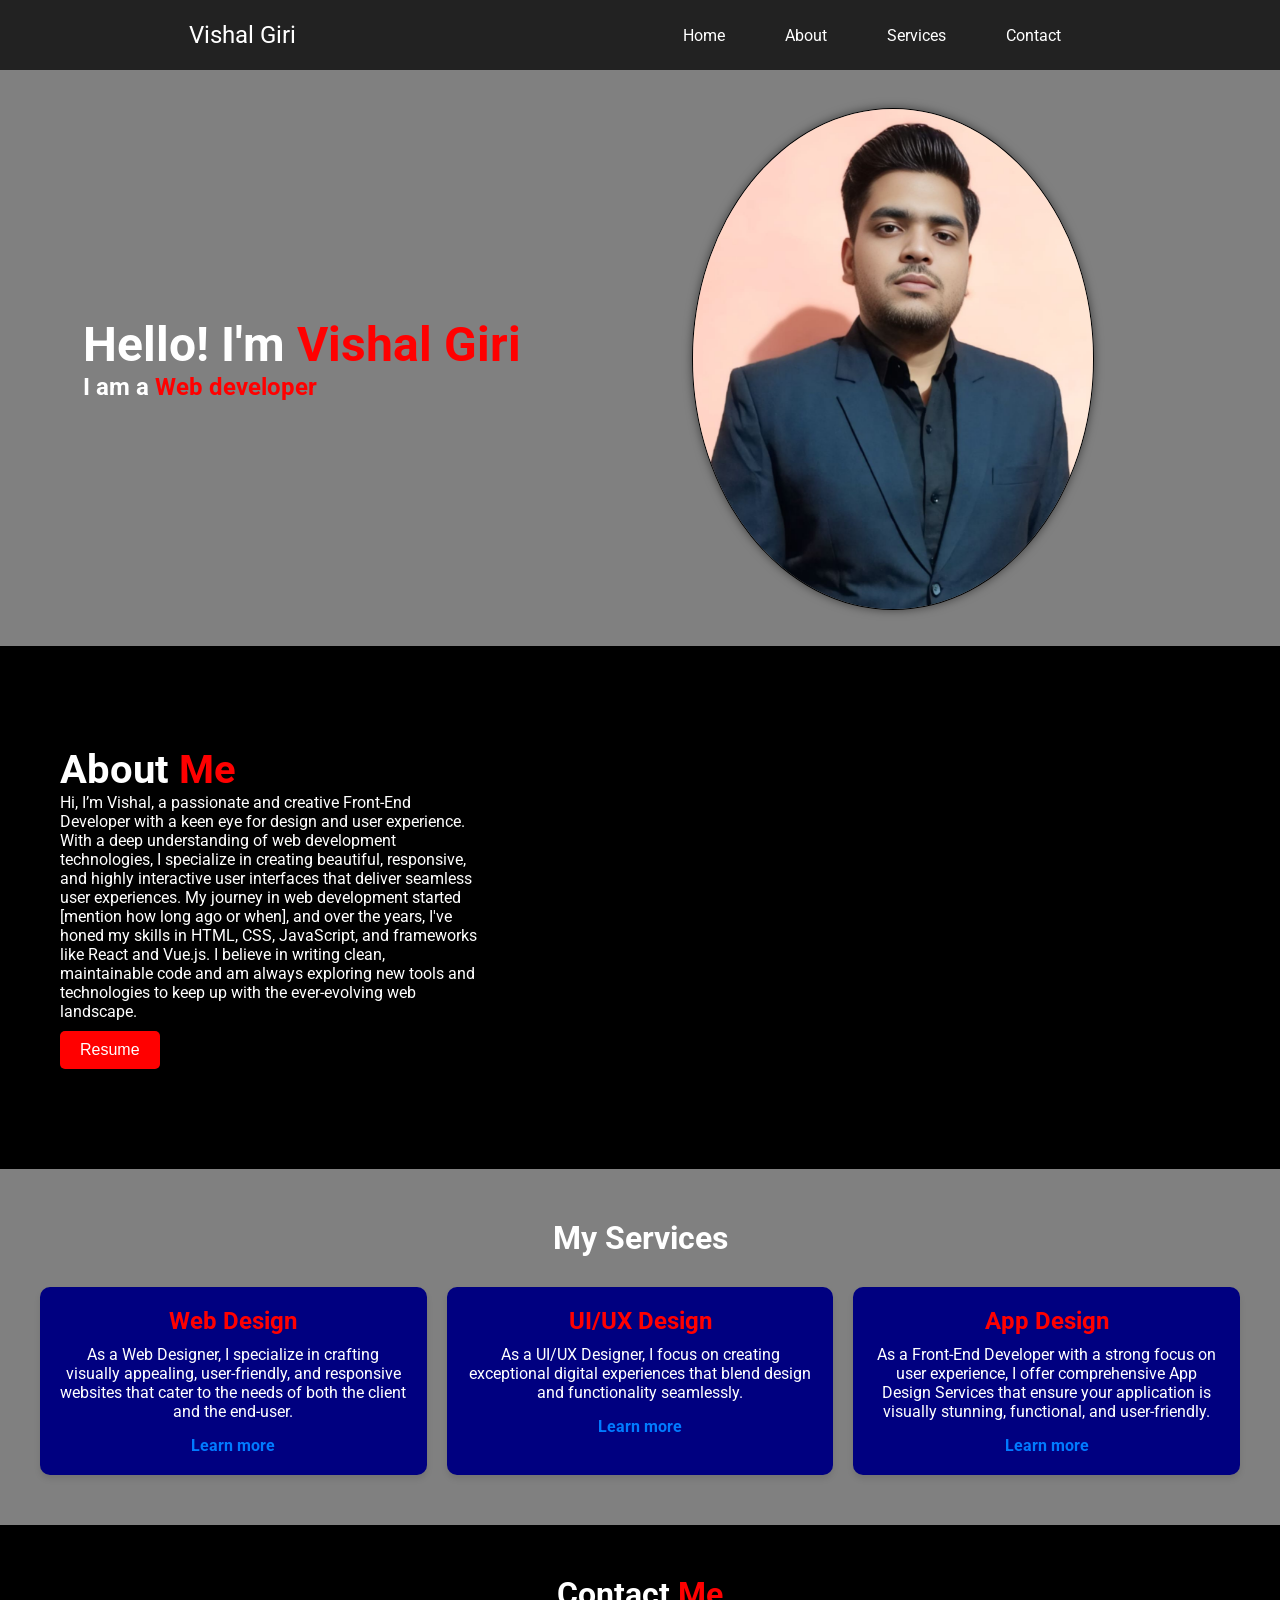
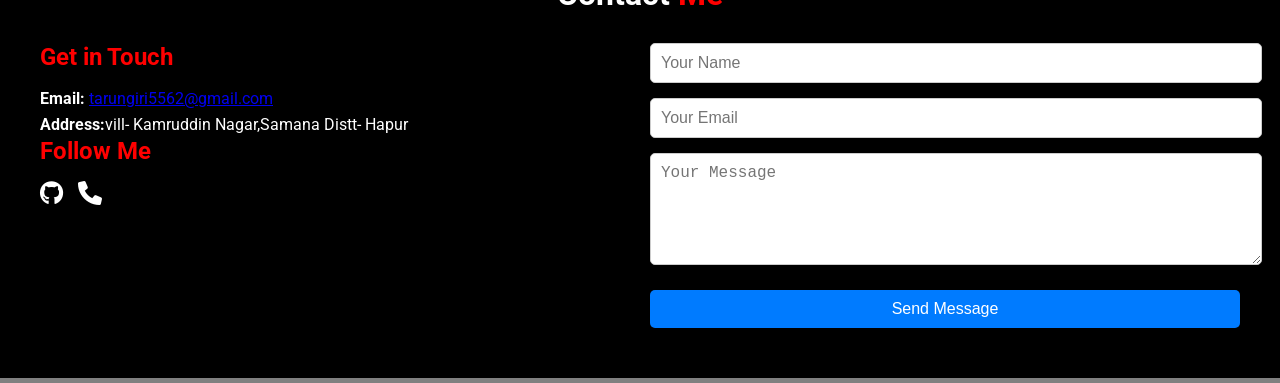
<file: Assignment 1/index.html>
<!DOCTYPE html>
<html lang="en">
  <head>
    <meta charset="UTF-8" />
    <meta name="viewport" content="width=device-width, initial-scale=1.0" />
    <title>Vishal Portfolio</title>
    <link rel="preconnect" href="https://fonts.googleapis.com">
<link rel="preconnect" href="https://fonts.gstatic.com" crossorigin>
<link href="https://fonts.googleapis.com/css2?family=Lato:wght@100;400;700&family=Montserrat:ital,wght@0,100..900;1,100..900&family=Roboto:ital,wght@0,100;0,300;0,400;0,500;0,700;0,900;1,100;1,300;1,400;1,500;1,700;1,900&display=swap" rel="stylesheet">
    <link
      rel="stylesheet"
      href="https://cdnjs.cloudflare.com/ajax/libs/font-awesome/6.0.0-beta3/css/all.min.css"
    />
    <style>
      * {
        margin: 0;
        padding: 0;
      }
      body {
        font-family: roboto, sans-serif;
        color: white;
        background-color: grey;
      }
      nav {
        display: flex;
        justify-content: space-around;
        align-items: center;
        background-color: #222;
        padding: 10px;
        height: 50px;
      }
      nav ul {
        list-style: none;
        display: flex;
      }
      .nav-link:hover {
        color: red;
        transition: 0.3 ease-in-out;
      }
      nav ul li {
        margin: 30px;
        justify-content: flex-end;
      }
      .nav-link {
        color: white;
        text-decoration: none;
      }
      .left {
        font-size: 1.5rem;
      }
      .home-section {
        display: flex;
        align-items: center;
        justify-content: space-around;
        margin: 33px 0;
      }
      .home-section h1 {
        font-size: 2rem;
      }
      .home-left-section {
        font-size: 1.7rem;
      }
      .home-section span {
        color: red;
      }
      .home-right-section {
        display: flex;
        margin-top: 30px;
      }
      .home-right-section img {
        width: 300px;
        height: 300px;
        border-radius: 100%;
      }
      #about {
        padding: 80px 0;
        color: #222;
        background-color: black;
      }
      .about-col-1 {
        width: 50%;
        padding: 20px;
        background-color: black;
        color: white;
        flex-basis: 35%;
        text-align: left;
        
      }
      .about-col-1 h1 {
        font-size: 2.5rem;
      }

      .about-col-1 span {
        color: red;
      }

     
      

      #services {
        padding: 50px 20px;
        background-color: grey;
      }
      .container {
        max-width: 1200px;
        margin: auto;
        text-align: center;
      }
      .sub-title {
        font-size: 2rem;
        margin-bottom: 30px;
        color: white;
      }
      .sub-tilte span {
        color: red;
      }
      .services-list {
        display: flex;
        justify-content: space-between;
        flex-wrap: wrap;
        gap: 20px;
      }
      .services-list div {
        flex: 1;
        min-width: 300px;
        background: navy;
        padding: 20px;
        border-radius: 10px;
        box-shadow: 0 4px 6px rgba(0, 0, 0, 0.1);
      }
      .services-list h2 {
        font-size: 1.5rem;
        color: red;
        margin-bottom: 10px;
      }
      .services-list p {
        font-size: 1rem;
        color: white;
        margin-bottom: 15px;
      }
      .services-list a {
        text-decoration: none;
        color: #007bff;
        font-weight: bold;
      }
      .services-list a:hover {
        text-decoration: underline;
      }
      #contact {
        padding: 50px 20px;
        background-color: black;
      }
      .container {
        max-width: 1200px;
        margin: auto;
        text-align: center;
      }
      .contact-sub-title {
        font-size: 2rem;
        margin-bottom: 30px;
        color: white;
      }
      .contact-sub-title span {
        color: red;
      }
      .row {
        display: flex;
        flex-wrap: wrap;
        gap: 20px;
        justify-content: space-between;
      }
      .contact-info,
      .contact-form {
        flex: 1;
        min-width: 300px;
      }
      .contact-info {
        text-align: left;
      }
      .contact-info h3 {
        font-size: 1.5rem;
        color: red;
        margin-bottom: 15px;
      }
      .contact-info p {
        font-size: 1rem;
        color: white;
        line-height: 1.6;
      }
      .social-links {
        display: flex;
        gap: 15px;
        margin-top: 15px;
      }
      .social-links a {
        color: white;
        font-size: 1.5rem;
        text-decoration: none;
        transition: color 0.3s ease;
      }
      .social-links a:hover {
        color: red;
      }
      .contact-form form {
        display: flex;
        flex-direction: column;
        gap: 15px;
      }
      .contact-form input,
      .contact-form textarea {
        width: 100%;
        padding: 10px;
        border: 1px solid #ccc;
        border-radius: 5px;
        font-size: 1rem;
      }
      .contact-form button {
        padding: 10px 20px;
        background: #007bff;
        color: white;
        border: none;
        border-radius: 5px;
        font-size: 1rem;
        cursor: pointer;
      }
      .contact-form button:hover {
        background: #0056b3;
      }
      button{
        margin-top: 10px;
        padding: 10px 20px;
        background: red;
        color: white;
        border: none;
        border-radius: 5px;
        font-size: 1rem;
        cursor: pointer;
        transition: background 0.3s ease;
      

      }
      .about-text h1{
        font-size: 3rem;
        
      }
      .main-image{
        height: 500px;
        width: 500px;
       
       
        padding: 5px;

      }
      .main-image img{
        width: 400px;
        height: 500px;
        border-radius: 50%;
        object-fit: cover;
        box-shadow: 0 0 10px rgba(0, 0, 0, 0.5);
        border: 1px solid black ;;
        border-radius: 50%;
        box-shadow: yellow;
        
      }
    </style>
  </head>
  <body>
    <header>
      <nav>
        <div class="left">Vishal Giri</div>
        <div class="Right">
          <ul>
            <li class="nav-item">
              <a href="#home-section" class="nav-link">Home</a>
            </li>
            <li class="nav-item">
              <a href="#about" class="nav-link">About</a>
            </li>
            <li class="nav-item">
              <a href="#services" class="nav-link">Services</a>
            </li>
            <li class="nav-item">
              <a href="#contact" class="nav-link">Contact</a>
            </li>
          </ul>
        </div>
      </nav>
    </header>
    <section class="home-section flex">
          <div class="about-text">
            <h1>Hello! I'm <span>Vishal Giri</span></h1>
            <h2>I am a <span> Web developer</h2>
          </div>
          <div class="main-image">
           <img src="giri.jpeg" alt="">
        </div>
    </section>
    <div id="about">
      <div class="container">
        <div class="row">
          <!-- About Content -->
          <div class="about-col-1">
            <h1>About <span>Me</span></h1>
            <p>
              Hi, I’m Vishal, a passionate and creative Front-End
              Developer with a keen eye for design and user experience. With a
              deep understanding of web development technologies, I specialize
              in creating beautiful, responsive, and highly interactive user
              interfaces that deliver seamless user experiences. My journey in
              web development started [mention how long ago or when], and over
              the years, I've honed my skills in HTML, CSS, JavaScript, and
              frameworks like React and Vue.js. I believe in writing clean,
              maintainable code and am always exploring new tools and
              technologies to keep up with the ever-evolving web landscape.<br>
              <button>Resume</button>
            </p>
          </div>

          <!-- Tab Section -->
          <div class="about-col-2">
            
            </div>

            <!-- Tab Contents -->
            
            
            
          </div>
        </div>
      </div>
    </div>

    <div id="services">
      <div class="container">
        <h1 class="sub-title">My <span>Services</span></h1>
        <div class="services-list">
          <!-- Service 1 -->
          <div>
            <h2>Web Design</h2>
            <p>
              As a Web Designer, I specialize in crafting visually appealing,
              user-friendly, and responsive websites that cater to the needs of
              both the client and the end-user.
            </p>
            <a href="#">Learn more</a>
          </div>
          <!-- Service 2 -->
          <div>
            <h2>UI/UX Design</h2>
            <p>
              As a UI/UX Designer, I focus on creating exceptional digital
              experiences that blend design and functionality seamlessly.
            </p>
            <a href="#">Learn more</a>
          </div>
          <!-- Service 3 -->
          <div>
            <h2>App Design</h2>
            <p>
              As a Front-End Developer with a strong focus on user experience, I
              offer comprehensive App Design Services that ensure your
              application is visually stunning, functional, and user-friendly.
            </p>
            <a href="#">Learn more</a>
          </div>
        </div>
      </div>
    </div>
    <div id="contact">
      <div class="container">
        <h1 class="contact-sub-title">Contact <span>Me</span></h1>
        <div class="row">
          <!-- Contact Info -->
          <div class="contact-info">
            <h3>Get in Touch</h3>
            <p>
              <strong>Email:</strong>
              <a href="mailto:designer@example.com">tarungiri5562@gmail.com</a>
            </p>
            <!-- <p><strong>Phone:</strong> +91 8882128863</p> -->
            <p>
              <strong>Address:</strong>vill- Kamruddin Nagar,Samana
                 Distt- Hapur
            </p>
            <h3>Follow Me</h3>
            <div class="social-links">
              <a
                href="https://github.com/vishalgiri9457"
                target="_blank"
                title="GitHub"
              >
                <i class="fab fa-github"></i>
              </a>
              <!-- <a
                href="https://www.linkedin.com/in/vishal-b40b2530b/"
                target="_blank"
                title="LinkedIn"
              >
                <i class="fab fa-linkedin"></i>
              </a> -->
              <a href="tel:+91 XXXXXXXXXX" title="Call">
                <i class="fas fa-phone"></i>
              </a>
            </div>
          </div>
          <!-- Contact Form -->
          <div class="contact-form">
            <form>
              <input type="text" placeholder="Your Name" required />
              <input type="email" placeholder="Your Email" required />
              <textarea rows="5" placeholder="Your Message" required></textarea>
              <button type="submit">Send Message</button>
            </form>
          </div>
        </div>
      </div>
    </div>
    
  </body>
</html>
</file>
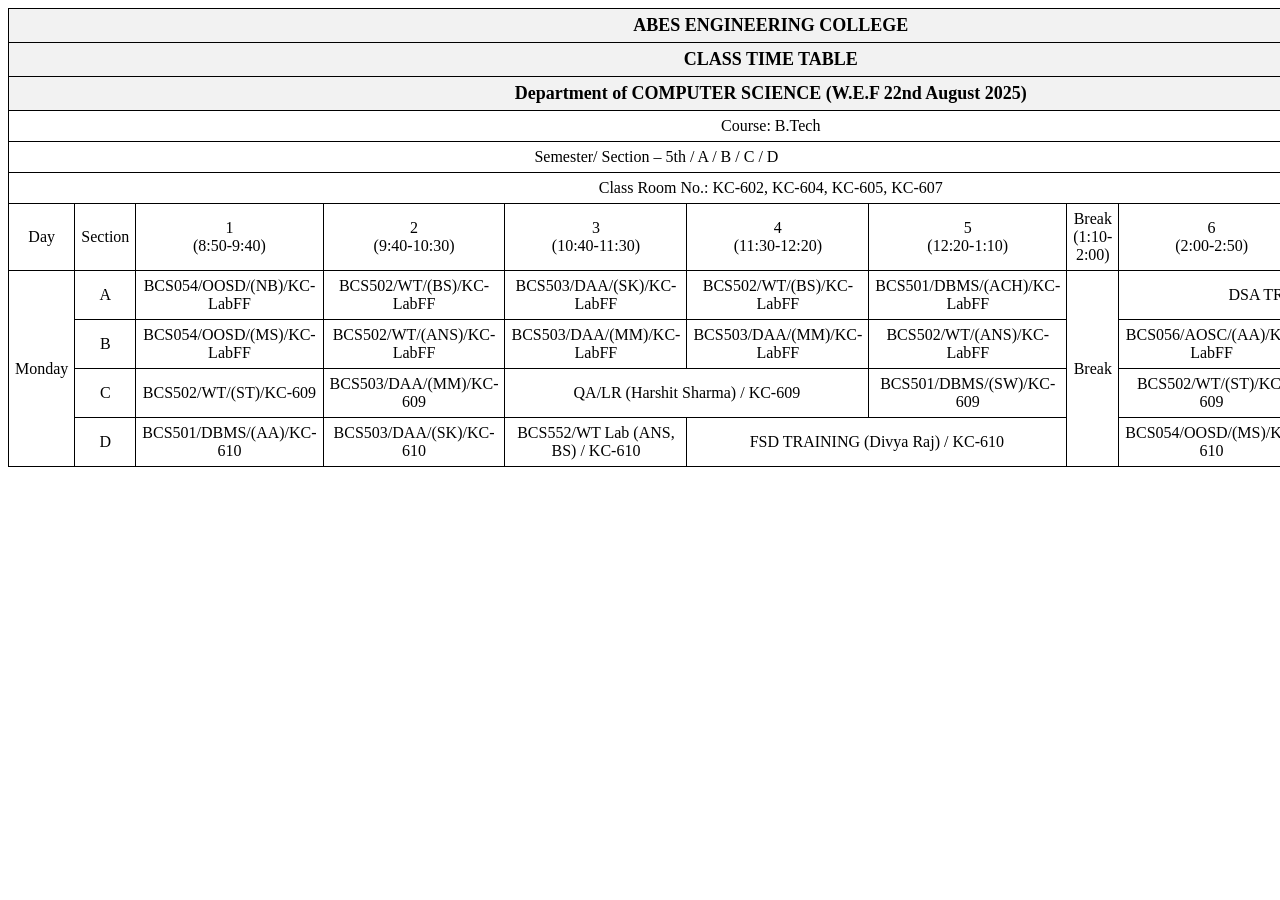
<file: Timetable/index.html>
<!DOCTYPE html>
<html lang="en">

<head>
  <meta charset="UTF-8">
  <meta name="viewport" content="width=device-width, initial-scale=1.0">
  <title>College Time Table</title>
  <style>
    table {
      border-collapse: collapse;
      width: 100%;
      text-align: center;
    }

    th, td {
      border: 1px solid black;
      padding: 6px;
    }

    thead th {
      font-size: 18px;
      background: #f2f2f2;
    }
  </style>
</head>

<body>
  <table>
    <thead>
      <tr>
        <th colspan="11">ABES ENGINEERING COLLEGE</th>
      </tr>
      <tr>
        <th colspan="11">CLASS TIME TABLE</th>
      </tr>
      <tr>
        <th colspan="11">Department of COMPUTER SCIENCE (W.E.F 22nd August 2025)</th>
      </tr>
    </thead>

    <tbody>
      <tr>
        <td colspan="11">Course: B.Tech</td>
      </tr>
      <tr>
        <td colspan="9">Semester/ Section – 5th / A / B / C / D</td>
        <td colspan="2">Session 2025-26 (Odd Semester)</td>
      </tr>
      <tr>
        <td colspan="11">Class Room No.: KC-602, KC-604, KC-605, KC-607</td>
      </tr>

      <tr>
        <td>Day</td>
        <td>Section</td>
        <td>1<br>(8:50-9:40)</td>
        <td>2<br>(9:40-10:30)</td>
        <td>3<br>(10:40-11:30)</td>
        <td>4<br>(11:30-12:20)</td>
        <td>5<br>(12:20-1:10)</td>
        <td colspan="">Break<br>(1:10-2:00)</td>
        <td>6<br>(2:00-2:50)</td>
        <td>7<br>(2:50-3:40)</td>
        <td>8<br>(3:40-4:30)</td>
      </tr>

      <!-- Monday -->
      <tr>
        <td rowspan="4">Monday</td>
        <td>A</td>
        <td>BCS054/OOSD/(NB)/KC-LabFF</td>
        <td>BCS502/WT/(BS)/KC-LabFF</td>
        <td>BCS503/DAA/(SK)/KC-LabFF</td>
        <td>BCS502/WT/(BS)/KC-LabFF</td>
        <td>BCS501/DBMS/(ACH)/KC-LabFF</td>
        <td rowspan="4" colspan="">Break</td>
        <td colspan="3">DSA TRAINING / KC-LabFF</td>
      </tr>
      <tr>
        <td>B</td>
        <td>BCS054/OOSD/(MS)/KC-LabFF</td>
        <td>BCS502/WT/(ANS)/KC-LabFF</td>
        <td>BCS503/DAA/(MM)/KC-LabFF</td>
        <td>BCS503/DAA/(MM)/KC-LabFF</td>
        <td>BCS502/WT/(ANS)/KC-LabFF</td>
        <td>BCS056/AOSC/(AA)/KC-LabFF</td>
        <td colspan="2">BCS551/DBMS Lab (ACH, SW) / KC-LabFF</td>
      </tr>
      <tr>
        <td>C</td>
        <td>BCS502/WT/(ST)/KC-609</td>
        <td>BCS503/DAA/(MM)/KC-609</td>
        <td colspan="2">QA/LR (Harshit Sharma) / KC-609</td>
        <td>BCS501/DBMS/(SW)/KC-609</td>
        <td>BCS502/WT/(ST)/KC-609</td>
        <td colspan="2">BCS553/DAA Lab (MM, SK) / KC-609</td>
      </tr>
      <tr>
        <td>D</td>
        <td>BCS501/DBMS/(AA)/KC-610</td>
        <td>BCS503/DAA/(SK)/KC-610</td>
        <td>BCS552/WT Lab (ANS, BS) / KC-610</td>
        <td colspan="2">FSD TRAINING (Divya Raj) / KC-610</td>
        <td>BCS054/OOSD/(MS)/KC-610</td>
        <td>BCS056/AOSC/(SJ)/KC-610</td>
      </tr>
    </tbody>
  </table>
</body>

</html>
</file>
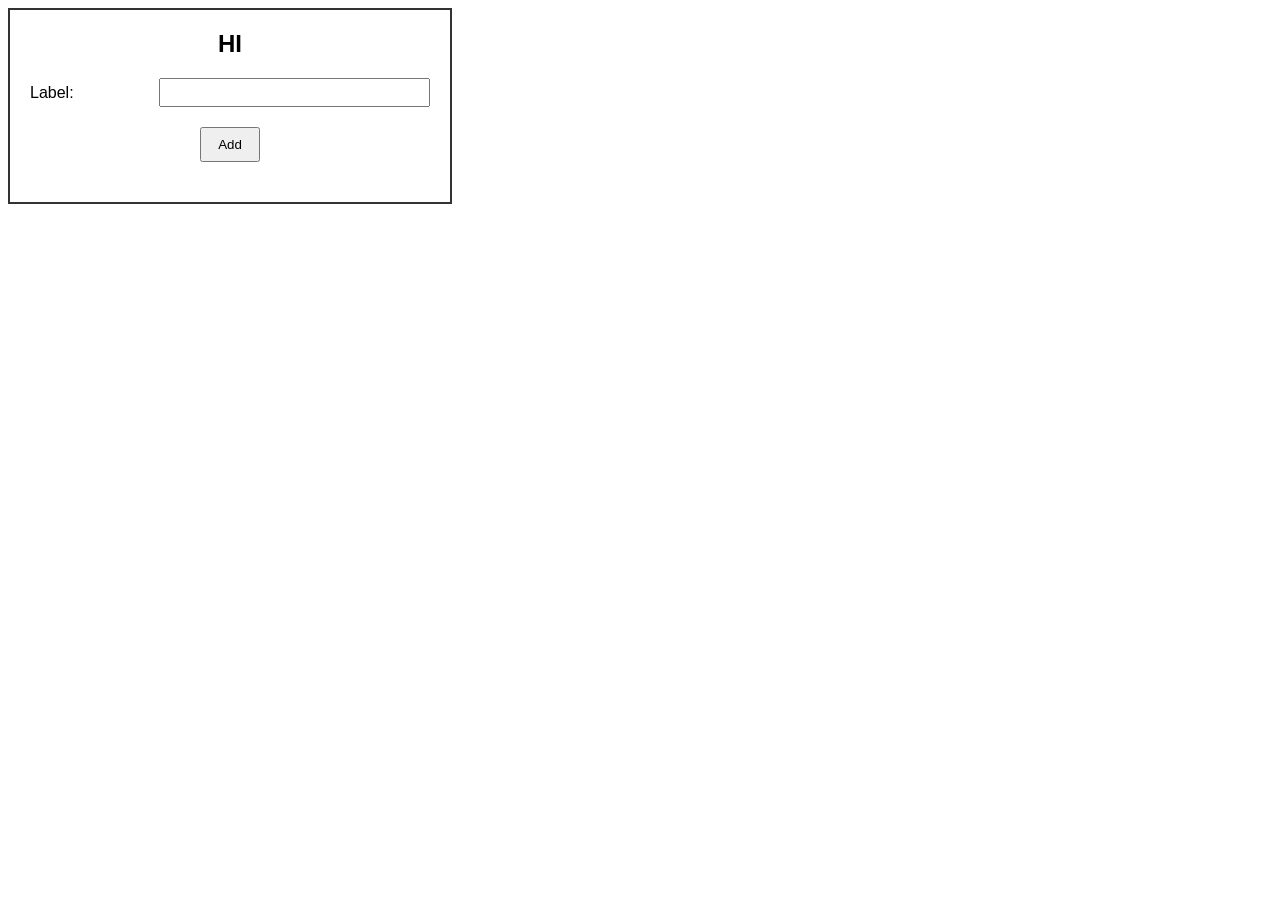
<file: js/container.html>
<!DOCTYPE html>
<html lang="en">
<head>
    <meta charset="UTF-8">
    <meta name="viewport" content="width=device-width, initial-scale=1.0">
    <title>Document</title>
</head>
<body>
    <div style="width: 400px; border: 2px solid #333; padding: 20px; font-family: Arial, sans-serif;">
  <h2 style="text-align: center; margin: 0 0 20px 0;">HI</h2>

  <div style="display: flex; align-items: center; margin-bottom: 20px;">
    <label for="input1" style="flex: 1;">Label:</label>
    <input type="text" id="input1" style="flex: 2; padding: 5px;" />
  </div>

  <div style="text-align: center; margin-bottom: 20px;">
    <button
      onclick="
        var input=document.getElementById('input1');
        var val=input.value.trim();
        if(val){
          var ul=document.getElementById('itemList');
          var li=document.createElement('li');
          li.textContent=val;
          ul.appendChild(li);
          input.value='';
          input.focus();
        }
      "
      style="padding: 8px 16px; cursor: pointer;"
    >Add</button>
  </div>

  <ul id="itemList" style="padding-left: 20px;"></ul>
</div>


</body>
</html>
</file>
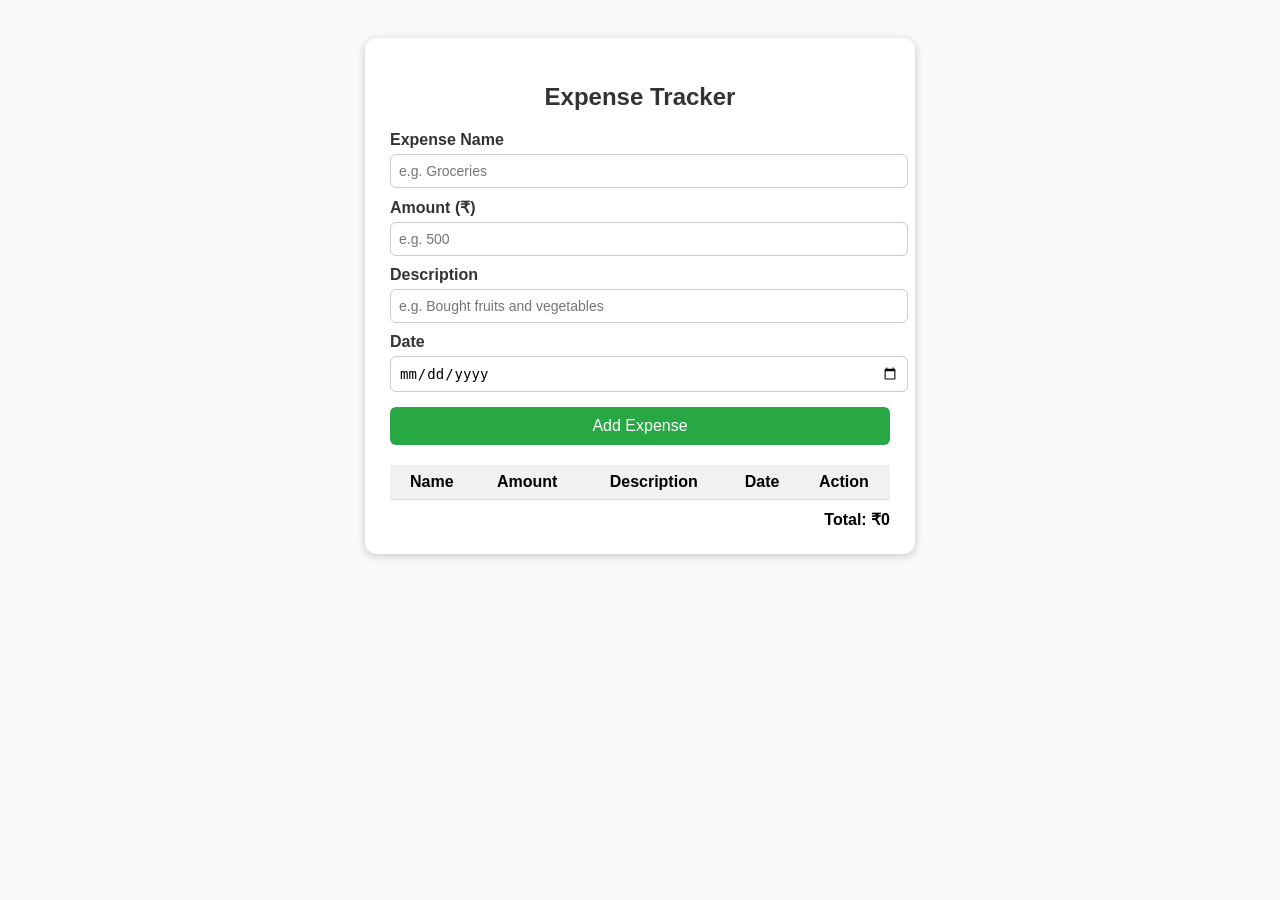
<file: js/Expensetracker.html>
<!DOCTYPE html>
<html lang="en">
<head>
  <meta charset="UTF-8">
  <title>Expense Tracker</title>
  <style>
    body {
      font-family: Arial, sans-serif;
      background: #f9f9f9;
      display: flex;
      justify-content: center;
      padding: 30px;
    }
    .container {
      background: white;
      padding: 25px;
      border-radius: 12px;
      box-shadow: 0px 2px 8px rgba(0,0,0,0.2);
      width: 500px;
    }
    h2 {
      text-align: center;
      color: #333;
      margin-bottom: 20px;
    }
    label {
      display: block;
      margin-top: 10px;
      font-weight: bold;
      color: #333;
    }
    input, textarea {
      width: 100%;
      padding: 8px;
      margin-top: 5px;
      border: 1px solid #ccc;
      border-radius: 6px;
      font-size: 14px;
    }
    button {
      width: 100%;
      margin-top: 15px;
      padding: 10px;
      background: #28a745;
      border: none;
      border-radius: 6px;
      color: white;
      font-size: 16px;
      cursor: pointer;
    }
    button:hover {
      background: #218838;
    }
    table {
      width: 100%;
      margin-top: 20px;
      border-collapse: collapse;
    }
    th, td {
      padding: 8px;
      text-align: center;
      border-bottom: 1px solid #ddd;
    }
    th {
      background: #f1f1f1;
    }
    .total {
      margin-top: 10px;
      text-align: right;
      font-weight: bold;
      font-size: 16px;
    }
    .delete-btn {
      background: red;
      color: white;
      border: none;
      border-radius: 4px;
      padding: 4px 8px;
      cursor: pointer;
    }
  </style>
</head>
<body>
  <div class="container">
    <h2>Expense Tracker</h2>
    
    <label>Expense Name</label>
    <input type="text" id="name" placeholder="e.g. Groceries">

    <label>Amount (₹)</label>
    <input type="number" id="amount" placeholder="e.g. 500">

    <label>Description</label>
    <input type="text" id="description" placeholder="e.g. Bought fruits and vegetables">

    <label>Date</label>
    <input type="date" id="date">

    <button onclick="addExpense()">Add Expense</button>

    <table>
      <thead>
        <tr>
          <th>Name</th>
          <th>Amount</th>
          <th>Description</th>
          <th>Date</th>
          <th>Action</th>
        </tr>
      </thead>
      <tbody id="expense-list">
        <!-- Expenses will appear here -->
      </tbody>
    </table>

    <div class="total" id="total">Total: ₹0</div>
  </div>

  <script>
    let totalAmount = 0;

    function addExpense() {
      const name = document.getElementById("name").value.trim();
      const amount = parseFloat(document.getElementById("amount").value);
      const description = document.getElementById("description").value.trim();
      const date = document.getElementById("date").value;

      if (!name || isNaN(amount) || amount <= 0 || !date) {
        alert("Please fill all fields correctly!");
        return;
      }

      // Create row
      const table = document.getElementById("expense-list");
      const row = table.insertRow();

      row.insertCell(0).innerText = name;
      row.insertCell(1).innerText = "₹" + amount;
      row.insertCell(2).innerText = description;
      row.insertCell(3).innerText = date;

      // Delete button
      const deleteCell = row.insertCell(4);
      const delBtn = document.createElement("button");
      delBtn.innerText = "Delete";
      delBtn.className = "delete-btn";
      delBtn.onclick = function () {
        totalAmount -= amount;
        document.getElementById("total").innerText = "Total: ₹" + totalAmount;
        table.deleteRow(row.rowIndex - 0);
      };
      deleteCell.appendChild(delBtn);

      
      totalAmount += amount;
      document.getElementById("total").innerText = "Total: ₹" + totalAmount;

      
      document.getElementById("name").value = "";
      document.getElementById("amount").value = "";
      document.getElementById("description").value = "";
      document.getElementById("date").value = "";
    }
  </script>
</body>
</html>
</file>
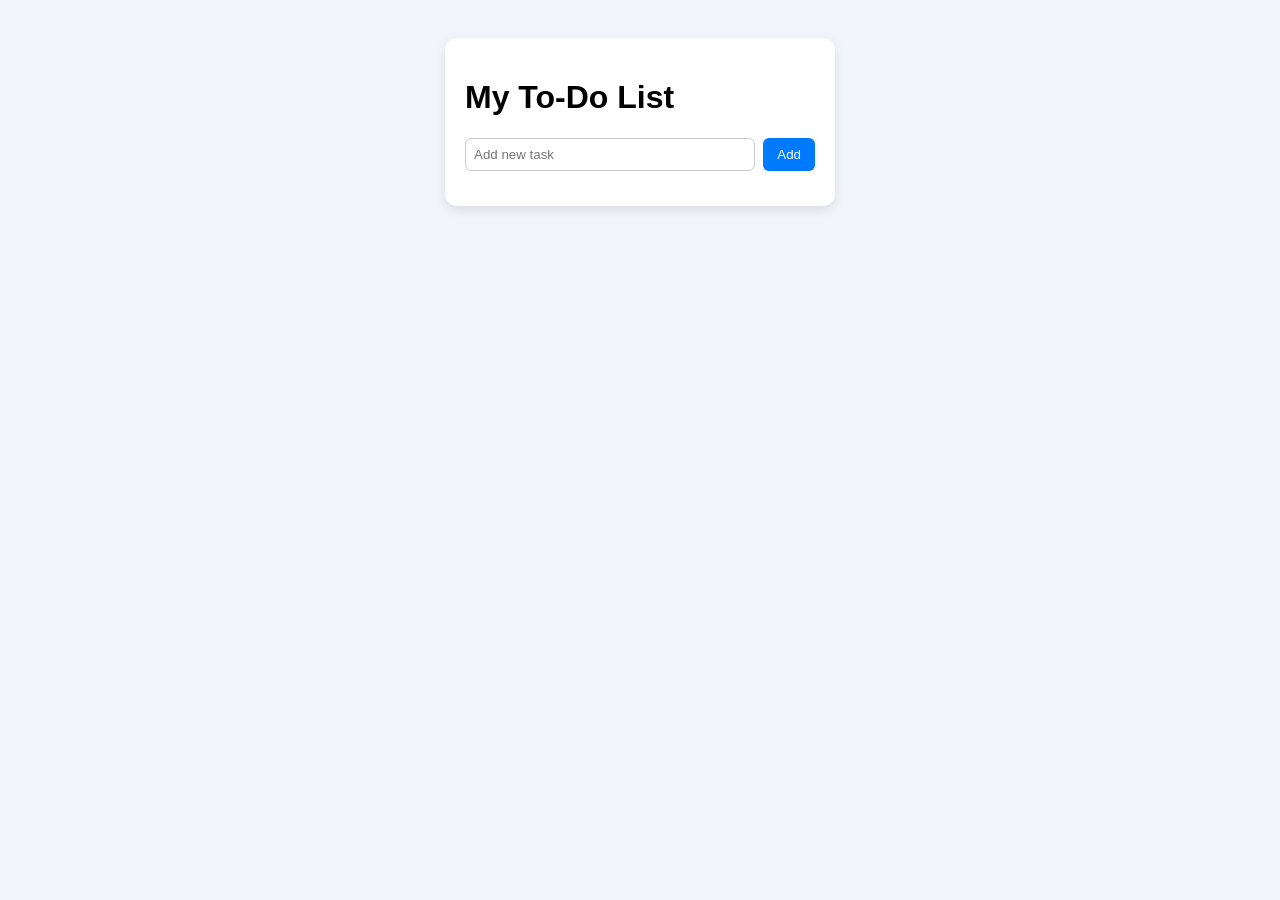
<file: js/index1.html>
<!doctype html>
<html lang="en">
<head>
<meta charset="utf-8" />
<title>To Do List</title>
<style>
  body{
    font-family: Arial, sans-serif;
    background:#f2f6fa;
    display:flex;
    justify-content:center;
    padding:30px;
  }
  .container{
    background:#fff;
    padding:20px;
    border-radius:12px;
    box-shadow:0 4px 12px rgba(0,0,0,0.1);
    width:350px;
  }
  h2{
    margin:0 0 10px;
  }
  .add-row{
    display:flex;
    gap:8px;
  }
  .add-row input{
    flex:1;
    padding:8px;
    border:1px solid #ccc;
    border-radius:6px;
  }
  .add-row button{
    padding:8px 14px;
    border:none;
    background:#007bff;
    color:#fff;
    border-radius:6px;
    cursor:pointer;
  }
  .tasks{
    margin-top:15px;
    display:flex;
    flex-direction:column;
    gap:10px;
  }
  .task{
    display:flex;
    justify-content:space-between;
    align-items:center;
    padding:8px 10px;
    border:1px solid #ddd;
    border-radius:8px;
    background:#fafafa;
  }
  .task .title{
    font-size:15px;
  }
  .task.completed .title{
    text-decoration: line-through;
    color:#888;
  }
  .right-actions{
    display:flex;
    gap:6px;
    align-items:center;
  }
  .right-actions input[type="checkbox"]{
    width:18px;
    height:18px;
    cursor:pointer;
  }
  .delete-btn{
    background:#e74c3c;
    color:#fff;
    border:none;
    border-radius:6px;
    padding:4px 8px;
    cursor:pointer;
  }
</style>
</head>
<body>
  <div class="container">
    <h1>My To-Do List</h1>
    <!-- <p>You have <span id="count">0</span> task(s) to complete</p> -->

    <div class="add-row">
      <input id="newTask" type="text" placeholder="Add new task">
      <button onclick="addTask()">Add</button>
    </div>

    <div class="tasks" id="taskList"></div>
  </div>

<script>
let tasks=[];

function render(){
  const list=document.getElementById('taskList');
  list.innerHTML='';
  tasks.forEach((task,i)=>{
    const item=document.createElement('div');
    item.className='task'+(task.done?' completed':'');
    item.innerHTML=`
      <div class="title">${task.title}</div>
      <div class="right-actions">
        <input type="checkbox" ${task.done?'checked':''} onchange="toggleTask(${i})">
        <button class="delete-btn" onclick="deleteTask(${i})">🗑</button>
      </div>
    `;
    list.appendChild(item);
  });
  document.getElementById('count').textContent=tasks.filter(t=>!t.done).length;
}

function addTask(){
  const inp=document.getElementById('newTask');
  const title=inp.value.trim();
  if(!title) return;
  tasks.push({title,done:false});
  inp.value='';
  render();
}

function toggleTask(i){
  tasks[i].done=!tasks[i].done;
  render();
}

function deleteTask(i){
  tasks.splice(i,1);
  render();
}

</script>
</body>
</html>
</file>
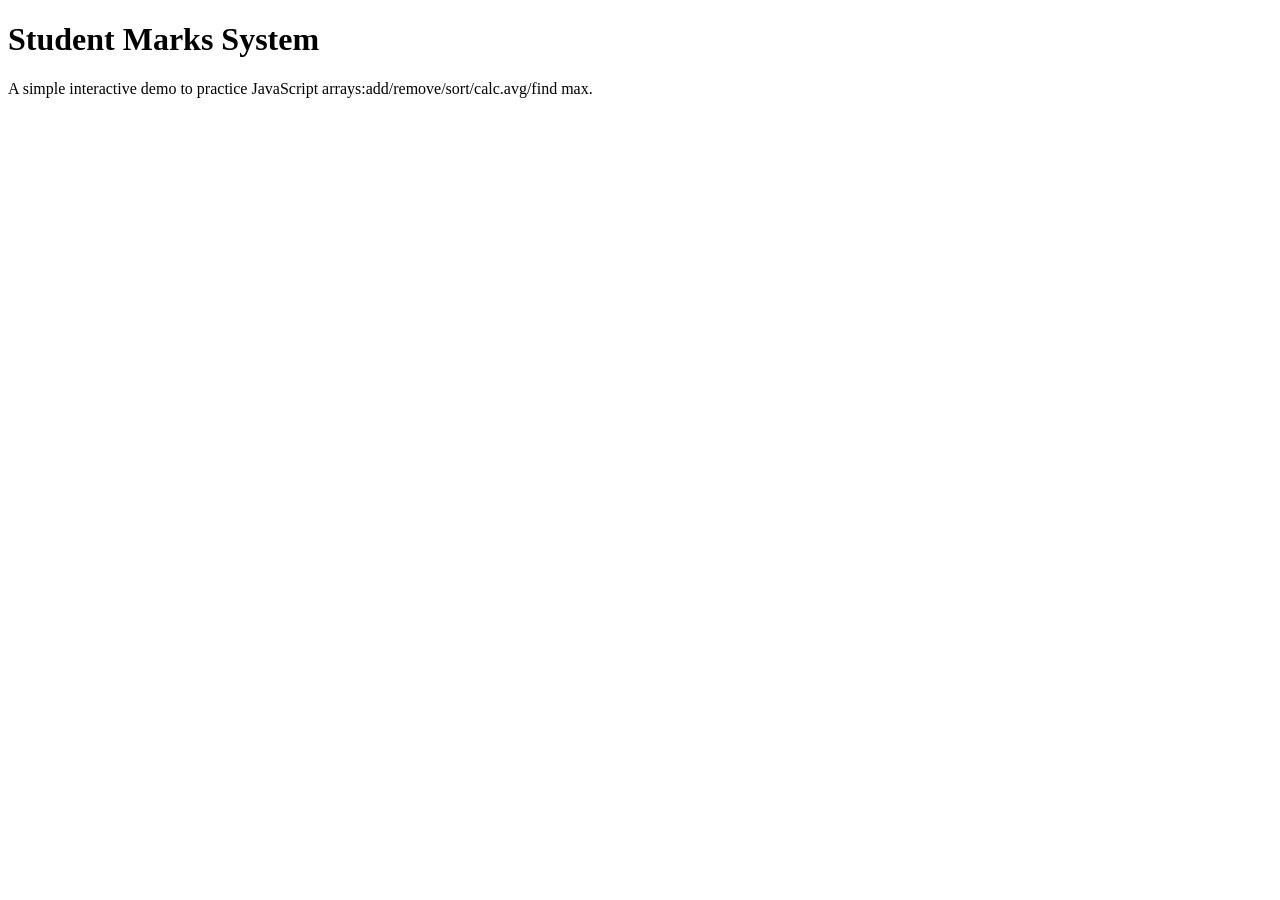
<file: js/Student.html>
<!DOCTYPE html>
<html lang="en">
<head>
    <meta charset="UTF-8">
    <meta name="viewport" content="width=device-width, initial-scale=1.0">
    <title>Student</title>
</head>
<body>
    <h1>Student Marks System</h1>
    <p>
        A simple interactive demo to practice JavaScript arrays:add/remove/sort/calc.avg/find max.
    </p>
    <div class="container">
        

    </div>
</body>
</html>
</file>
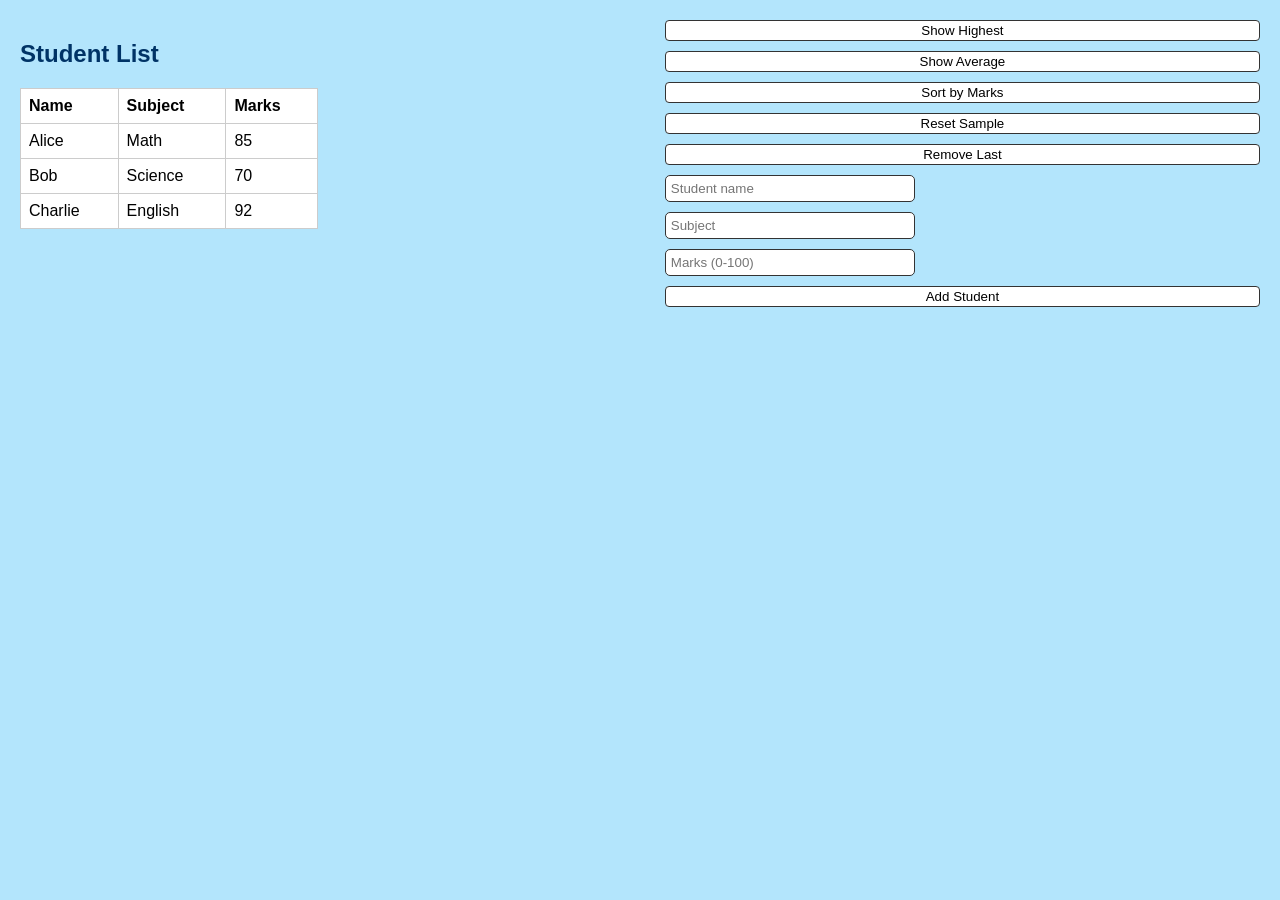
<file: js/StudentMarks.html>
<!DOCTYPE html>
<html>
<head>
  <title>Student Marks System</title>
  <style>
    body {
      font-family: Arial, sans-serif;
      background: #b3e5fc;
      margin: 0;
      padding: 20px;
      display: flex;
      justify-content: space-between;
    }
    h2 {
      color: #003366;
    }
    .container {
      width: 48%;
    }
    table {
      width: 50%;
      border-collapse: collapse;
      background: #fff;
    }
    th, td {
      padding: 8px;
      border: 1px solid #ccc;
      text-align: left;
    }
    .controls {
      display: flex;
      flex-direction: column;
      gap: 10px;
    }
    button {
      padding: 2px;
      margin-top: auto;
      cursor: pointer;
      border: 1px solid #333;
      border-radius: 4px;
      background: #fff;
    }
    
    
        
    
    input {
      padding: 5px;
      border: 1px solid #333;
      border-radius: 5px;
      width: 40%;
    }
  </style>
</head>
<body>

  <!-- Left Side -->
  <div class="container">
    <h2>Student List</h2>
    <table id="studentTable">
      <thead>
        <tr>
          <th>Name</th>
          <th>Subject</th>
          <th>Marks</th>
        </tr>
      </thead>
      <tbody>
      </tbody>
    </table>
  </div>

  <!-- Right Side Controls -->
  <div class="container controls">
    <button onclick="showHighest()">Show Highest</button>
    <button onclick="showAverage()">Show Average</button>
    <button onclick="sortByMarks()">Sort by Marks</button>
    <button onclick="resetSample()">Reset Sample</button>
    <button onclick="removeLast()">Remove Last</button>

    <input type="text" id="studentName" placeholder="Student name">
    <input type="text" id="studentSubject" placeholder="Subject">
    <input type="number" id="studentMarks" placeholder="Marks (0-100)">
    <button onclick="addStudent()">Add Student</button>
  </div>

  <script>
    let students = [
      { name: "Alice", subject: "Math", marks: 85 },
      { name: "Bob", subject: "Science", marks: 70 },
      { name: "Charlie", subject: "English", marks: 92 }
    ];

    function renderTable() {
      const tbody = document.querySelector("#studentTable tbody");
      tbody.innerHTML = "";
      students.forEach((s) => {
        let row = `<tr>
          <td>${s.name}</td>
          <td>${s.subject}</td>
          <td>${s.marks}</td>
        </tr>`;
        tbody.innerHTML += row;
      });
    }

    function showHighest() {
      if (students.length === 0) return alert("No students available!");
      let top = students.reduce((a, b) => (a.marks > b.marks ? a : b));
      alert(`Highest: ${top.name} (${top.subject}) - ${top.marks}`);
    }

    function showAverage() {
      if (students.length === 0) return alert("No students available!");
      let avg = students.reduce((sum, s) => sum + s.marks, 0) / students.length;
      alert(`Average Marks: ${avg.toFixed(2)}`);
    }

    function sortByMarks() {
      students.sort((a, b) => b.marks - a.marks);
      renderTable();
    }

    function resetSample() {
      students = [
        { name: "Alice", subject: "Math", marks: 85 },
        { name: "Bob", subject: "Science", marks: 70 },
        { name: "Charlie", subject: "English", marks: 92 }
      ];
      renderTable();
    }

    function removeLast() {
      if (students.length > 0) {
        students.pop();
        renderTable();
      } else {
        alert("No students to remove!");
      }
    }

    function addStudent() {
      const name = document.getElementById("studentName").value.trim();
      const subject = document.getElementById("studentSubject").value.trim();
      const marks = parseInt(document.getElementById("studentMarks").value);

      if (!name || !subject || isNaN(marks)) {
        alert("Please enter valid details!");
        return;
      }
      students.push({ name, subject, marks });
      renderTable();

      document.getElementById("studentName").value = "";
      document.getElementById("studentSubject").value = "";
      document.getElementById("studentMarks").value = "";
    }

    
    renderTable();
  </script>

</body>
</html>
</file>
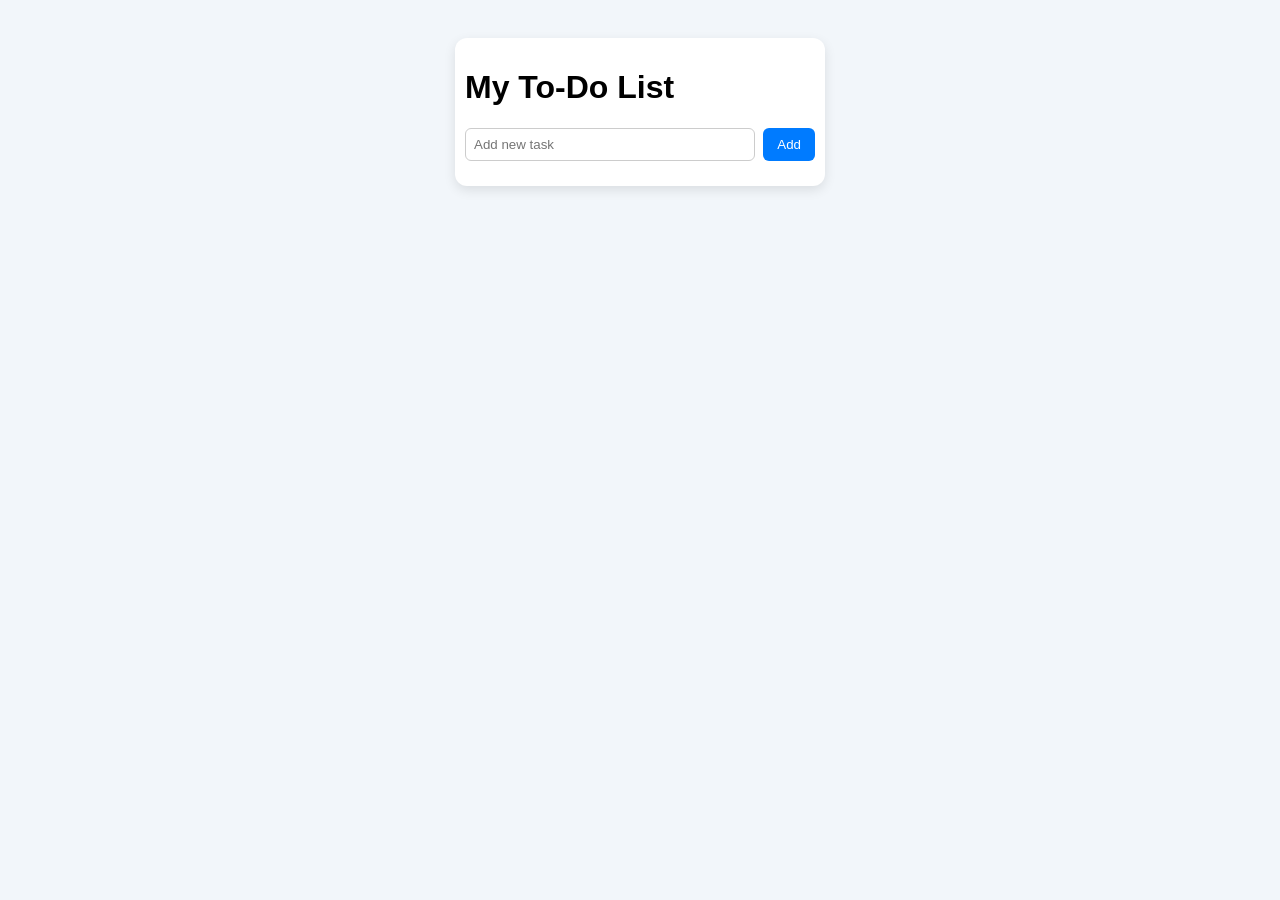
<file: js/To-Do.html>
<!doctype html>
<html lang="en">
<head>
<meta charset="utf-8" />
<title>To Do List</title>
<style>
  body{
    font-family: Arial, sans-serif;
    background:#f2f6fa;
    display:flex;
    justify-content:center;
    padding:30px;
  }
  .container{
    background:#fff;
    padding:10px;
    border-radius:12px;
    box-shadow:0 4px 12px rgba(0,0,0,0.1);
    width:350px;
  }
  h2{
    margin:0 0 10px;
  }
  .add-row{
    display:flex;
    gap:8px;
  }
  .add-row input{
    flex:1;
    padding:8px;
    border:1px solid #ccc;
    border-radius:6px;
  }
  .add-row button{
    padding:8px 14px;
    border:none;
    background:#007bff;
    color:#fff;
    border-radius:6px;
    cursor:pointer;
  }
  .tasks{
    margin-top:15px;
    display:flex;
    flex-direction:column;
    gap:10px;
  }
  .task{
    display:flex;
    justify-content:space-between;
    align-items:center;
    padding:8px 10px;
    border:1px solid #ddd;
    border-radius:8px;
    background:#fafafa;
  }
  .task .title{
    font-size:15px;
  }
  .task.completed .title{
    text-decoration: line-through;
    color:#888;
  }
  .right-actions{
    display:flex;
    gap:6px;
    align-items:center;
  }
  .right-actions input[type="checkbox"]{
    width:18px;
    height:18px;
    cursor:pointer;
  }
  .delete-btn{
    background:#e74c3c;
    color:#fff;
    border:none;
    border-radius:6px;
    padding:4px 8px;
    cursor:pointer;
  }
</style>
</head>
<body>
  <div class="container">
    <h1>My To-Do List</h1>
    <div class="add-row">
      <input id="newTask" type="text" placeholder="Add new task">
      <button onclick="addTask()">Add</button>
    </div>

    <div class="tasks" id="taskList"></div>
  </div>

<script>
let tasks=[];

function render(){
  const list=document.getElementById('taskList');
  list.innerHTML='';
  tasks.forEach((task,i)=>{
    const item=document.createElement('div');
    item.className='task'+(task.done?' completed':'');
    item.innerHTML=`
      <div class="title">${task.title}</div>
      <div class="right-actions">
        <input type="checkbox" ${task.done?'checked':''} onchange="toggleTask(${i})">
        <button class="delete-btn" onclick="deleteTask(${i})">🗑</button>
      </div>
    `;
    list.appendChild(item);
  });
  document.getElementById('count').textContent=tasks.filter(t=>!t.done).length;
}

function addTask(){
  const inp=document.getElementById('newTask');
  const title=inp.value.trim();
  if(!title) return;
  tasks.push({title,done:false});
  inp.value='';
  render();
}

function toggleTask(i){
  tasks[i].done=!tasks[i].done;
  render();
}

function deleteTask(i){
  tasks.splice(i,1);
  render();
}

</script>
</body>
</html>
</file>
